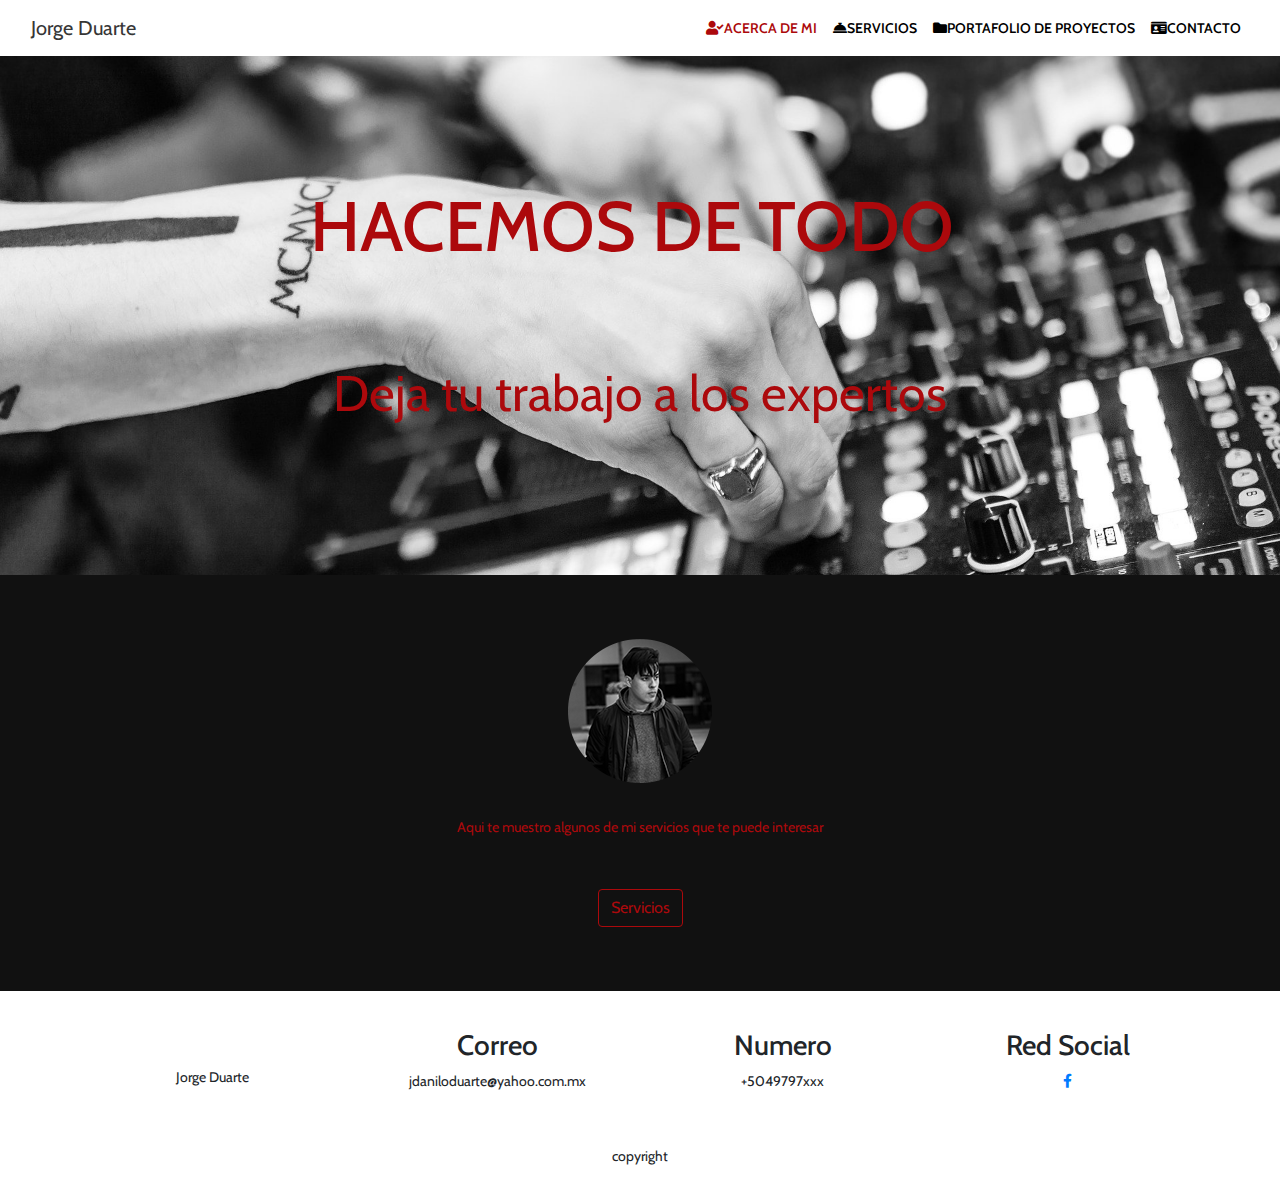
<file: index.html>
<!DOCTYPE html>
<html>
<head>
<meta charset="UTF-8">
<meta name="viewport" content="width=device-width, initial-scale=1">
<title>Portafolio</title>
<link href="img/favicon.ico" rel="icon">
<link href="https://cdnjs.cloudflare.com/ajax/libs/font-awesome/5.12.1/css/all.min.css" rel="stylesheet">

<link href="css/bootstrap.min.css" rel="stylesheet">
<link href="css/bootstrap-custom.css" rel="stylesheet">
<link href="css/style.css" rel="stylesheet">
</head>

<body data-spy="scroll" data-target=".navbar">
    
	<header class="header-area">
		<div class="container-fluid">
			
			
			<nav class="navbar navbar-expand-lg navbar-light bg-light">
			  
				<a class="navbar-brand" href="#">Jorge Duarte</a>
				
				
			  <button class="navbar-toggler" type="button" data-toggle="collapse" data-target="#navbar" aria-controls="navbar" aria-expanded="false" aria-label="Toggle navigation">
				<span class="navbar-toggler-icon"></span>
			  </button>

			  <div class="collapse navbar-collapse" id="navbar">
				<ul class="navbar-nav ml-auto">
				  <li class="nav-item active">
					<a class="nav-link" href="#"><i class="fas fa-user-check"></i>Acerca de mi</a>
				  </li>
					
				  <li class="nav-item">
					<a class="nav-link" href="servicios.html"><i class="fas fa-concierge-bell"></i>Servicios</a>
				  </li>
				
				  <li class="nav-item">
					<a class="nav-link" href="#"><i class="fas fa-folder"></i>Portafolio de Proyectos</a>
				  </li>
				  <li class="nav-item">
					<a class="nav-link" href="#"><i class="fas fa-id-card"></i>Contacto</a>
				  </li>
				 
				 
				</ul>

			  </div>
			</nav>
			
		</div>
		
	  <section id="hero" class="menu-principal">
		<div class="container">
			
			<h2 class="title"> HACEMOS DE TODO&nbsp; </h2>
			<p class="subtitle">Deja tu trabajo a los expertos</p>
			</div>
			</section>
		
 <section id="servicios" class="menu-principal">
		
				<div class="row">
					
		
			<article class="col-md-12 col-sm-12 col-12 ">
				<img src="img/Jorge-p.png" class="img-fluid m-auto foto-perfil" alt="Jorge">
			<p> Aqui te muestro algunos de mi servicios que te puede interesar</p>	
				<a href="servicios.html" class="btn btn-outline-light bandera-bton">Servicios</a>
			</article>
			
			
	
				</div>
			
			
			</section>
			
		<footer>
	<section id="info">
		
		<div class="container">
		<div class="row">
			
			<article class="col-md-3 col-sm-6 col-12">
			<p class="Jorge">Jorge Duarte</p>
			
			
			</article>
			
				<article class="col-md-3 col-sm-6 col-12">
			
			<h3>Correo</h3>
					<p>jdaniloduarte@yahoo.com.mx</p>
			
			</article>
			
				<article class="col-md-3 col-sm-6 col-12">
			<h3> Numero</h3>
					<p>+5049797xxx</p>
			
			
			</article>
			
				<article class="col-md-3 col-sm-6 col-12">
			
			<h3>Red Social</h3>
					<ul class="list-inline">
					<li class="list-inline-item"><a href="#"><i class="fab fa-facebook-f"></i></a></li>
						
			</ul>
			</article>
			
			
			
			</div>
		
		
		
		
		</div>
		
		
		
		</section>
		<section id="copy">
			<div class="container">
			<p>copyright</p>
			
			</div>
	
		</section>
	</footer>
	</header>
    

    
    <script src="js/jquery.min.js"></script>
    <script src="js/bootstrap.min.js"></script>
	<script src="js/owl.carousel.min.js"></script>
	<script src="js/jquery.easing.min.js"></script>
	<script src="js/jquery.nav.js"></script>
	<script src="js/wow.min.js"></script>
	<script>
        new WOW().init();
	</script>
    <script>
		$(function() {
			$(window).on('scroll', function () {
				if ($(window).scrollTop() > 48) {
					$('.header-area').addClass('sticky slideInDown');
				} else {
					$('.header-area').removeClass('sticky slideInDown');
				}
			});
			
			$('#navbar').onePageNav({
				currentClass: 'active',
				scrollSpeed: 1000,
				easing: 'easeOutQuad'
        	});
			
			
			
		});
	</script>
</body>

</html>
</file>
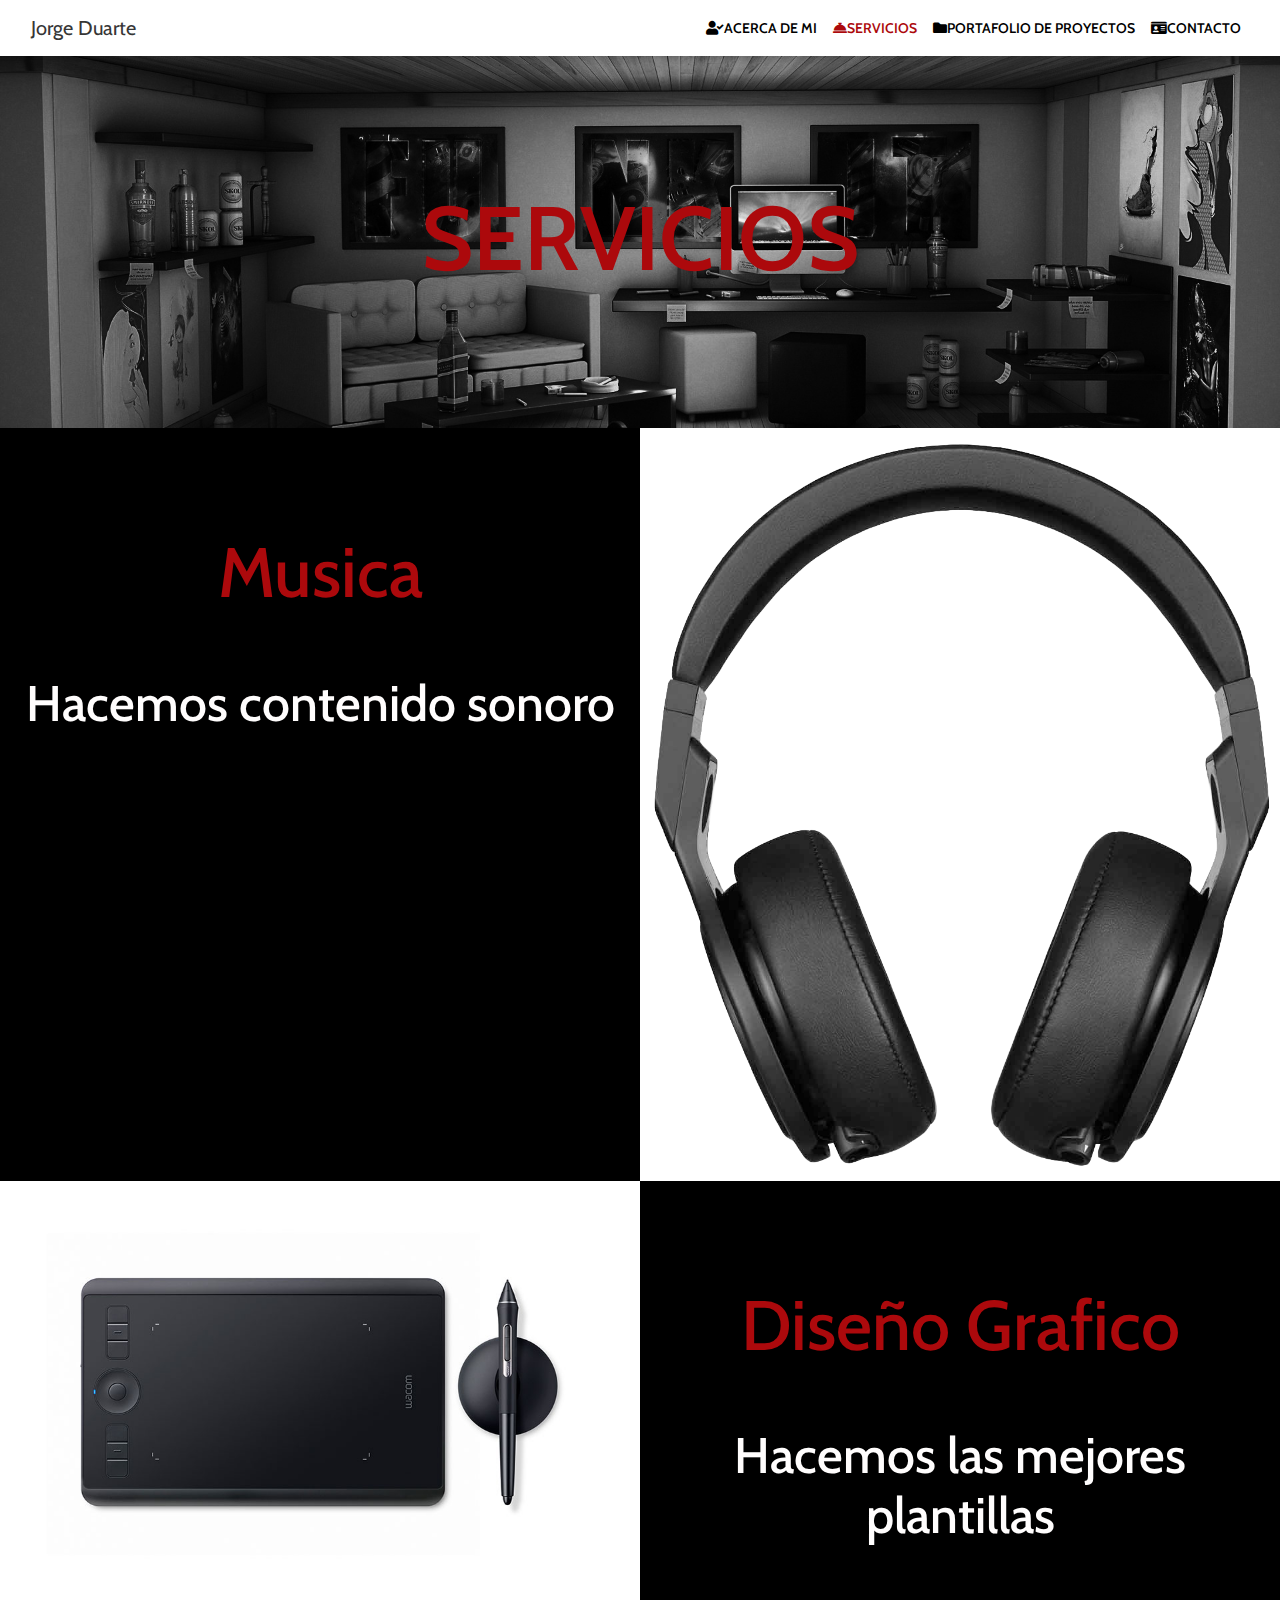
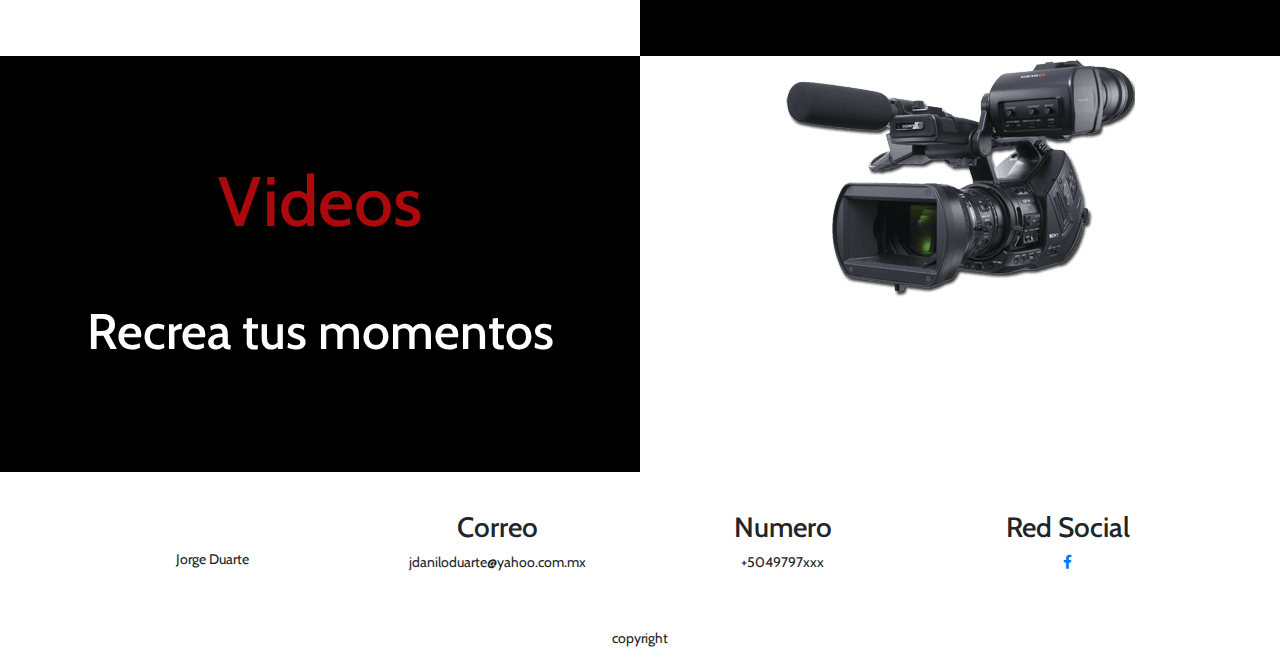
<file: servicios.html>
<!DOCTYPE html>
<html>
<head>
<meta charset="UTF-8">
<meta name="viewport" content="width=device-width, initial-scale=1">
<title>Portafolio Servicios</title>
<link href="img/favicon.ico" rel="icon">
<link href="https://cdnjs.cloudflare.com/ajax/libs/font-awesome/5.12.1/css/all.min.css" rel="stylesheet">
<link href="css/bootstrap.min.css" rel="stylesheet">
<link href="css/bootstrap-custom.css" rel="stylesheet">
<link href="css/style.css" rel="stylesheet">
</head>

<body data-spy="scroll" data-target=".navbar">
    
	<header class="header-area">
		<div class="container-fluid">
			
			
			<nav class="navbar navbar-expand-lg navbar-light bg-light">
			  
				<a class="navbar-brand" href="#">Jorge Duarte</a>
				
				
			  <button class="navbar-toggler" type="button" data-toggle="collapse" data-target="#navbar" aria-controls="navbar" aria-expanded="false" aria-label="Toggle navigation">
				<span class="navbar-toggler-icon"></span>
			  </button>

			  <div class="collapse navbar-collapse" id="navbar">
				<ul class="navbar-nav ml-auto">
				  <li class="nav-item">
					<a class="nav-link" href="index.html"><i class="fas fa-user-check"></i>Acerca de mi</a>
				  </li>
					
						
				  <li class="nav-item active">
					  <a class="nav-link" href="#"><i class="fas fa-concierge-bell"></i>Servicios</a>
				  </li>
				  <li class="nav-item">
					<a class="nav-link" href="portafolio.html"><i class="fas fa-folder"></i>Portafolio de Proyectos</a>
				  </li>
				  <li class="nav-item">
					<a class="nav-link" href="#"><i class="fas fa-id-card"></i>Contacto</a>
				  </li>
				 
				 
				</ul>

			  </div>
			</nav>
			
		</div>
		  <section id="hero-menu-servicios" class="menu-principal">
		<div class="container">
			
			<h2> SERVICIOS </h2>
			</div>
			</section>
	  <section id="hero-servicios" class="menu-servicios">
		  
		<div class="container-fluid p-0">
			
			
				<div class="row no-gutters">
			
		<article class="col-md-6 col-sm-12 col-xs-12 negro-bg">
			<h2 class="title title-top">Musica</h2>
			<h3 class="subtitle"> Hacemos contenido sonoro
				

</h3>
		
			
			</article>
			
			
		<article class="col-md-6 col-sm-12 col-xs-12">
			
			<img src="img/d7a53a450f76f01840facc033bb0627f.png" class="img-fluid m-auto d-block" alt="headphone">
			
			
			</article>
			
		</div>
		
		
		
				<div class="row no-gutters">
			
			
		<article class="col-md-6 col-sm-12 col-xs-12">
			
		<img src="img/wacom intuos pro gallery small g2.jpg" class="img-fluid m-auto d-block" alt="wacom">
			
			</article>
			
			
		<article class="col-md-6 col-sm-12 col-xs-12 negro-bg">
			
			<h2 class="title title-top">Diseño Grafico</h2>
			
			<h3 class="subtitle"> Hacemos las mejores plantillas
</h3>
	
		
			
			</article>
			
		</div>
		
		
				<div class="row no-gutters">
			
			
		<article class="col-md-6 col-sm-12 col-xs-12 negro-bg">
			<h2 class="title title-top">Videos</h2>
			<h3 class="subtitle"> Recrea tus momentos
				

</h3>
		
			
			</article>
			
			
		<article class="col-md-6 col-sm-12 col-xs-12">
			
			<img src="img/unnamed.png" class="img-fluid m-auto d-block" alt="camara">
			
			
			</article>
			
		</div>
		
		
		
		
		</div>
		
	
			</section>
		

		<footer>
	<section id="info">
		
		<div class="container">
		<div class="row">
			
			<article class="col-md-3 col-sm-6 col-12">
			<p class="Jorge">Jorge Duarte</p>
			
			
			</article>
			
				<article class="col-md-3 col-sm-6 col-12">
			
			<h3>Correo</h3>
					<p>jdaniloduarte@yahoo.com.mx</p>
			
			</article>
			
				<article class="col-md-3 col-sm-6 col-12">
			<h3> Numero</h3>
					<p>+5049797xxx</p>
			
			
			</article>
			
				<article class="col-md-3 col-sm-6 col-12">
			
			<h3>Red Social</h3>
					<ul class="list-inline">
					<li class="list-inline-item"><a href="#"><i class="fab fa-facebook-f"></i></a></li>
						
			</ul>
			</article>
			
			
			
			</div>
		
		
		
		
		</div>
		
		
		
		</section>
		<section id="copy">
			<div class="container">
			<p>copyright</p>
			
			</div>
	
		</section>
	</footer>
	
	</header>
    

    
    <script src="js/jquery.min.js"></script>
    <script src="js/bootstrap.min.js"></script>
	<script src="js/owl.carousel.min.js"></script>
	<script src="js/jquery.easing.min.js"></script>
	<script src="js/jquery.nav.js"></script>
	<script src="js/wow.min.js"></script>
	<script>
        new WOW().init();
	</script>
    <script>
		$(function() {
			$(window).on('scroll', function () {
				if ($(window).scrollTop() > 48) {
					$('.header-area').addClass('sticky slideInDown');
				} else {
					$('.header-area').removeClass('sticky slideInDown');
				}
			});
			
			$('#navbar').onePageNav({
				currentClass: 'active',
				scrollSpeed: 1000,
				easing: 'easeOutQuad'
        	});
			
			
			
		});
	</script>
</body>

</html>
</file>
<file: css/style.css>
@import url('https://fonts.googleapis.com/css?family=Cabin:400,500,600,700');
body{
	font-family: 'Cabin', sans-serif;
	font-size: 14px;
	color: #212529;
}
.header-area.sticky {
	
    box-shadow: 0 4px 20px rgba(0, 0, 0, 0.1);
	width: 100%;
    height: auto;
   /* position: fixed;*/
    top: 0;
    z-index: 99;
}
.header-area.sticky .navbar-default{
	background-color: #884bdf;
}
#hero{
	background-image:url("../img/dj-720589_1920.jpg");
	background-position: center;
	background-repeat: no-repeat;
	background-size: cover;
	padding: 10%;
	text-align: center;
	color: #AC090C;
}
#hero-menu-servicios{
	background-image:url("../img/thumb-1920-162193.jpg.png");
	background-position: center;
	background-repeat: no-repeat;
	background-size: cover;
	padding: 10%;
	text-align: center;
	color: #AC090C;
}

#hero-menu-servicios h2{
	font-size: 90px;
	font-weight: 600;
}
#servicios{
	
background-color: #111111;
	padding: 5%;
	color: #AC090C;
	text-align: center;
	
}

.bandera-bton{
	text-align: center;
}
.btn-outline-light{
	color: #AC090C;

	border-color: #AC090C;
}
#servicios p {
	padding: 3%;
}

.negro-bg{
	
	color: #FFFDFD;
	background-color: #000000;
	text-align: center;
	padding: 8%;
}
	

.title{
	font-size: 70px;
	color: #AC090C;
}

.subtitle{
	padding-top: 8%;
	font-size: 50px;
}

#trabajos-j{
	padding-top: 5%;
	background-color: #000000;
}
footer{
	text-align: center;
}

#info{
	margin: 3%;

}

.Jorge{
	padding-top: 15%;
}

.titletrabajo{
	color:  #AC090C;
	text-align: center;
	padding: 5%;
}
</file>
